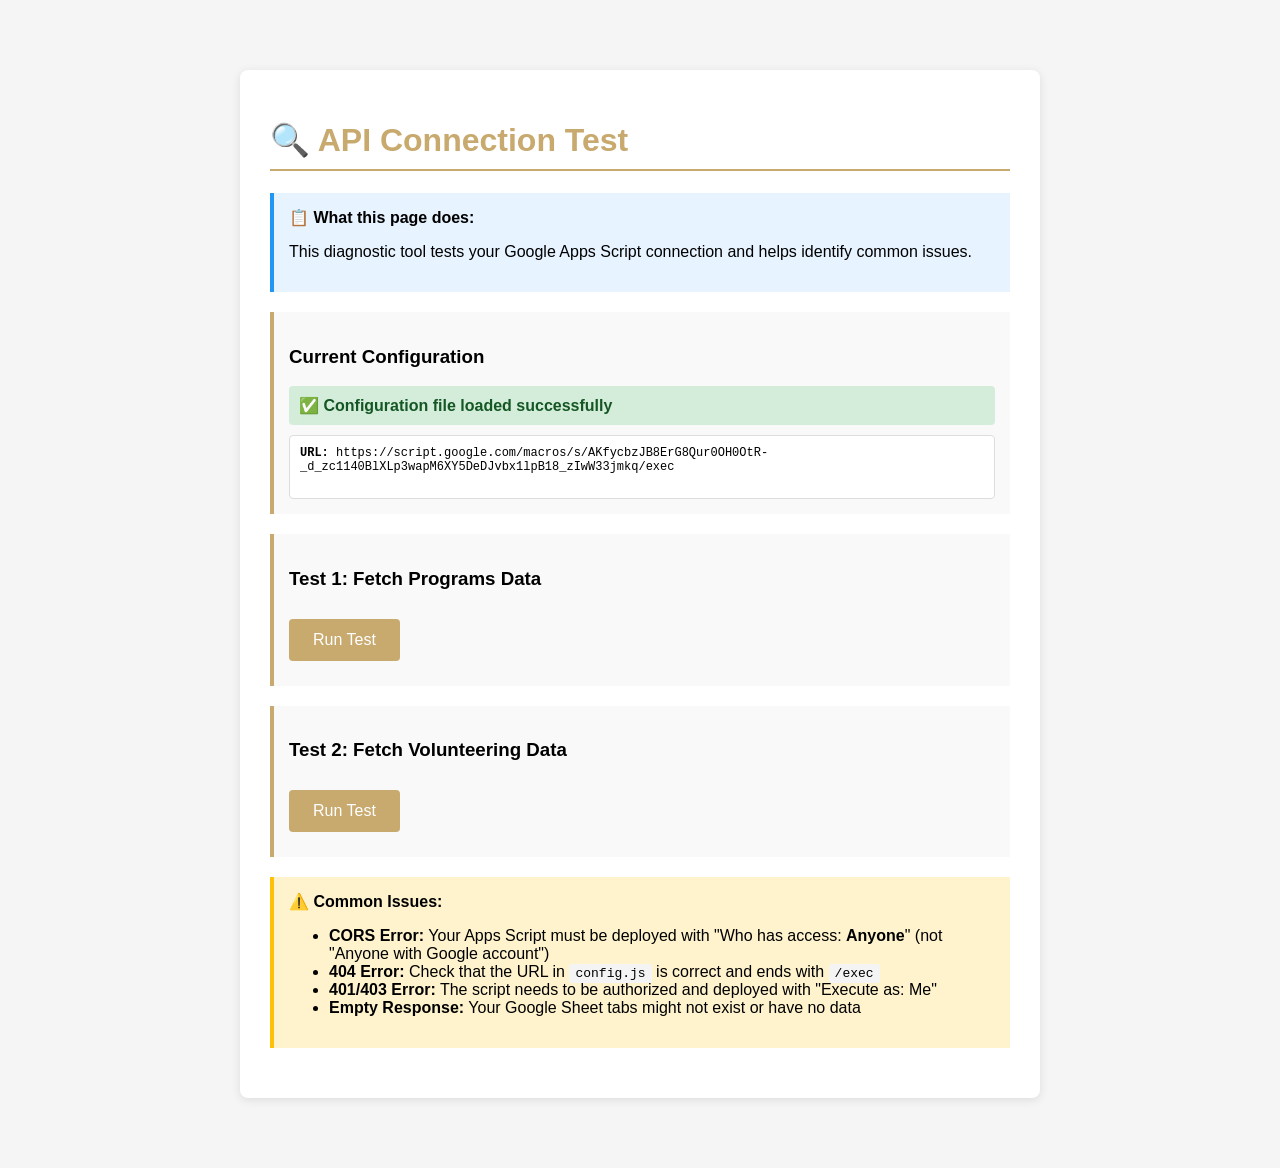
<file: test-api.html>
<!DOCTYPE html>
<html lang="en">
<head>
    <meta charset="UTF-8">
    <meta name="viewport" content="width=device-width, initial-scale=1.0">
    <title>API Connection Test - Isha Budigere</title>
    <style>
        body {
            font-family: Arial, sans-serif;
            max-width: 800px;
            margin: 50px auto;
            padding: 20px;
            background: #f5f5f5;
        }
        .test-container {
            background: white;
            padding: 30px;
            border-radius: 8px;
            box-shadow: 0 2px 10px rgba(0,0,0,0.1);
        }
        h1 {
            color: #c8a96e;
            border-bottom: 2px solid #c8a96e;
            padding-bottom: 10px;
        }
        .test-section {
            margin: 20px 0;
            padding: 15px;
            background: #f9f9f9;
            border-left: 4px solid #c8a96e;
        }
        .status {
            padding: 10px;
            margin: 10px 0;
            border-radius: 4px;
            font-weight: bold;
        }
        .status.loading {
            background: #fff3cd;
            color: #856404;
        }
        .status.success {
            background: #d4edda;
            color: #155724;
        }
        .status.error {
            background: #f8d7da;
            color: #721c24;
        }
        .details {
            margin-top: 10px;
            padding: 10px;
            background: white;
            border: 1px solid #ddd;
            border-radius: 4px;
            font-family: monospace;
            font-size: 12px;
            overflow-x: auto;
        }
        button {
            background: #c8a96e;
            color: white;
            border: none;
            padding: 12px 24px;
            font-size: 16px;
            border-radius: 4px;
            cursor: pointer;
            margin: 10px 5px 10px 0;
        }
        button:hover {
            background: #b39860;
        }
        button:disabled {
            background: #ccc;
            cursor: not-allowed;
        }
        .info {
            background: #e7f3ff;
            padding: 15px;
            border-left: 4px solid #2196F3;
            margin: 20px 0;
        }
        .warning {
            background: #fff3cd;
            padding: 15px;
            border-left: 4px solid #ffc107;
            margin: 20px 0;
        }
        code {
            background: #f4f4f4;
            padding: 2px 6px;
            border-radius: 3px;
            font-family: monospace;
        }
    </style>
</head>
<body>
    <div class="test-container">
        <h1>🔍 API Connection Test</h1>
        
        <div class="info">
            <strong>📋 What this page does:</strong>
            <p>This diagnostic tool tests your Google Apps Script connection and helps identify common issues.</p>
        </div>

        <div class="test-section">
            <h3>Current Configuration</h3>
            <div id="configStatus" class="status loading">Loading configuration...</div>
            <div id="configDetails" class="details"></div>
        </div>

        <div class="test-section">
            <h3>Test 1: Fetch Programs Data</h3>
            <button onclick="testPrograms()">Run Test</button>
            <div id="programsStatus" class="status" style="display:none;"></div>
            <div id="programsDetails" class="details" style="display:none;"></div>
        </div>

        <div class="test-section">
            <h3>Test 2: Fetch Volunteering Data</h3>
            <button onclick="testVolunteering()">Run Test</button>
            <div id="volunteeringStatus" class="status" style="display:none;"></div>
            <div id="volunteeringDetails" class="details" style="display:none;"></div>
        </div>

        <div class="warning">
            <strong>⚠️ Common Issues:</strong>
            <ul>
                <li><strong>CORS Error:</strong> Your Apps Script must be deployed with "Who has access: <strong>Anyone</strong>" (not "Anyone with Google account")</li>
                <li><strong>404 Error:</strong> Check that the URL in <code>config.js</code> is correct and ends with <code>/exec</code></li>
                <li><strong>401/403 Error:</strong> The script needs to be authorized and deployed with "Execute as: Me"</li>
                <li><strong>Empty Response:</strong> Your Google Sheet tabs might not exist or have no data</li>
            </ul>
        </div>
    </div>

    <script src="config.js"></script>
    <script>
        // Show current configuration
        window.addEventListener('DOMContentLoaded', () => {
            const configStatus = document.getElementById('configStatus');
            const configDetails = document.getElementById('configDetails');
            
            if (typeof APPS_SCRIPT_URL !== 'undefined' && APPS_SCRIPT_URL) {
                configStatus.className = 'status success';
                configStatus.textContent = '✅ Configuration file loaded successfully';
                configDetails.innerHTML = `<strong>URL:</strong> ${APPS_SCRIPT_URL}<br><br>`;
                
                // Validate URL format
                if (!APPS_SCRIPT_URL.includes('/exec')) {
                    configDetails.innerHTML += `<span style="color: red;">⚠️ WARNING: URL should end with /exec (not /dev)</span><br>`;
                }
                if (!APPS_SCRIPT_URL.startsWith('https://script.google.com/macros/s/')) {
                    configDetails.innerHTML += `<span style="color: red;">⚠️ WARNING: URL format doesn't look correct</span><br>`;
                }
            } else {
                configStatus.className = 'status error';
                configStatus.textContent = '❌ Configuration not found or invalid';
                configDetails.textContent = 'Make sure config.js exists and defines APPS_SCRIPT_URL';
            }
        });

        async function testPrograms() {
            const statusEl = document.getElementById('programsStatus');
            const detailsEl = document.getElementById('programsDetails');
            
            statusEl.style.display = 'block';
            statusEl.className = 'status loading';
            statusEl.textContent = '⏳ Testing programs endpoint...';
            detailsEl.style.display = 'none';
            
            try {
                const url = `${APPS_SCRIPT_URL}?type=programs`;
                console.log('Fetching:', url);
                
                const response = await fetch(url);
                console.log('Response:', response);
                
                const data = await response.json();
                console.log('Data:', data);
                
                if (data.error) {
                    statusEl.className = 'status error';
                    statusEl.textContent = '❌ API returned an error';
                    detailsEl.textContent = JSON.stringify(data, null, 2);
                    detailsEl.style.display = 'block';
                } else if (data.items && Array.isArray(data.items)) {
                    statusEl.className = 'status success';
                    statusEl.textContent = `✅ Success! Fetched ${data.items.length} program(s)`;
                    detailsEl.textContent = JSON.stringify(data, null, 2);
                    detailsEl.style.display = 'block';
                } else {
                    statusEl.className = 'status error';
                    statusEl.textContent = '⚠️ Unexpected response format';
                    detailsEl.textContent = JSON.stringify(data, null, 2);
                    detailsEl.style.display = 'block';
                }
            } catch (error) {
                statusEl.className = 'status error';
                statusEl.textContent = '❌ Failed to connect';
                detailsEl.innerHTML = `<strong>Error:</strong> ${error.message}<br><br>`;
                
                if (error.message.includes('CORS') || error.message.includes('fetch')) {
                    detailsEl.innerHTML += `<strong>Common causes:</strong><br>
                    1. Apps Script not deployed with "Anyone" access<br>
                    2. URL is incorrect or points to /dev instead of /exec<br>
                    3. Apps Script authorization is required<br><br>
                    <strong>Fix:</strong> Go to your Apps Script → Deploy → Manage deployments → Edit → Make sure "Who has access" is set to "Anyone" → Create new deployment`;
                } else if (error.message.includes('404')) {
                    detailsEl.innerHTML += `<strong>This means:</strong> The URL is incorrect or the deployment doesn't exist<br>
                    <strong>Fix:</strong> Check the URL in config.js matches your Apps Script deployment URL`;
                }
                
                detailsEl.style.display = 'block';
            }
        }

        async function testVolunteering() {
            const statusEl = document.getElementById('volunteeringStatus');
            const detailsEl = document.getElementById('volunteeringDetails');
            
            statusEl.style.display = 'block';
            statusEl.className = 'status loading';
            statusEl.textContent = '⏳ Testing volunteering endpoint...';
            detailsEl.style.display = 'none';
            
            try {
                const url = `${APPS_SCRIPT_URL}?type=volunteering`;
                console.log('Fetching:', url);
                
                const response = await fetch(url);
                console.log('Response:', response);
                
                const data = await response.json();
                console.log('Data:', data);
                
                if (data.error) {
                    statusEl.className = 'status error';
                    statusEl.textContent = '❌ API returned an error';
                    detailsEl.textContent = JSON.stringify(data, null, 2);
                    detailsEl.style.display = 'block';
                } else if (data.items && Array.isArray(data.items)) {
                    statusEl.className = 'status success';
                    statusEl.textContent = `✅ Success! Fetched ${data.items.length} volunteering item(s)`;
                    detailsEl.textContent = JSON.stringify(data, null, 2);
                    detailsEl.style.display = 'block';
                } else {
                    statusEl.className = 'status error';
                    statusEl.textContent = '⚠️ Unexpected response format';
                    detailsEl.textContent = JSON.stringify(data, null, 2);
                    detailsEl.style.display = 'block';
                }
            } catch (error) {
                statusEl.className = 'status error';
                statusEl.textContent = '❌ Failed to connect';
                detailsEl.innerHTML = `<strong>Error:</strong> ${error.message}<br><br>`;
                
                if (error.message.includes('CORS') || error.message.includes('fetch')) {
                    detailsEl.innerHTML += `<strong>Common causes:</strong><br>
                    1. Apps Script not deployed with "Anyone" access<br>
                    2. URL is incorrect or points to /dev instead of /exec<br>
                    3. Apps Script authorization is required<br><br>
                    <strong>Fix:</strong> Go to your Apps Script → Deploy → Manage deployments → Edit → Make sure "Who has access" is set to "Anyone" → Create new deployment`;
                } else if (error.message.includes('404')) {
                    detailsEl.innerHTML += `<strong>This means:</strong> The URL is incorrect or the deployment doesn't exist<br>
                    <strong>Fix:</strong> Check the URL in config.js matches your Apps Script deployment URL`;
                }
                
                detailsEl.style.display = 'block';
            }
        }
    </script>
</body>
</html>
</file>
